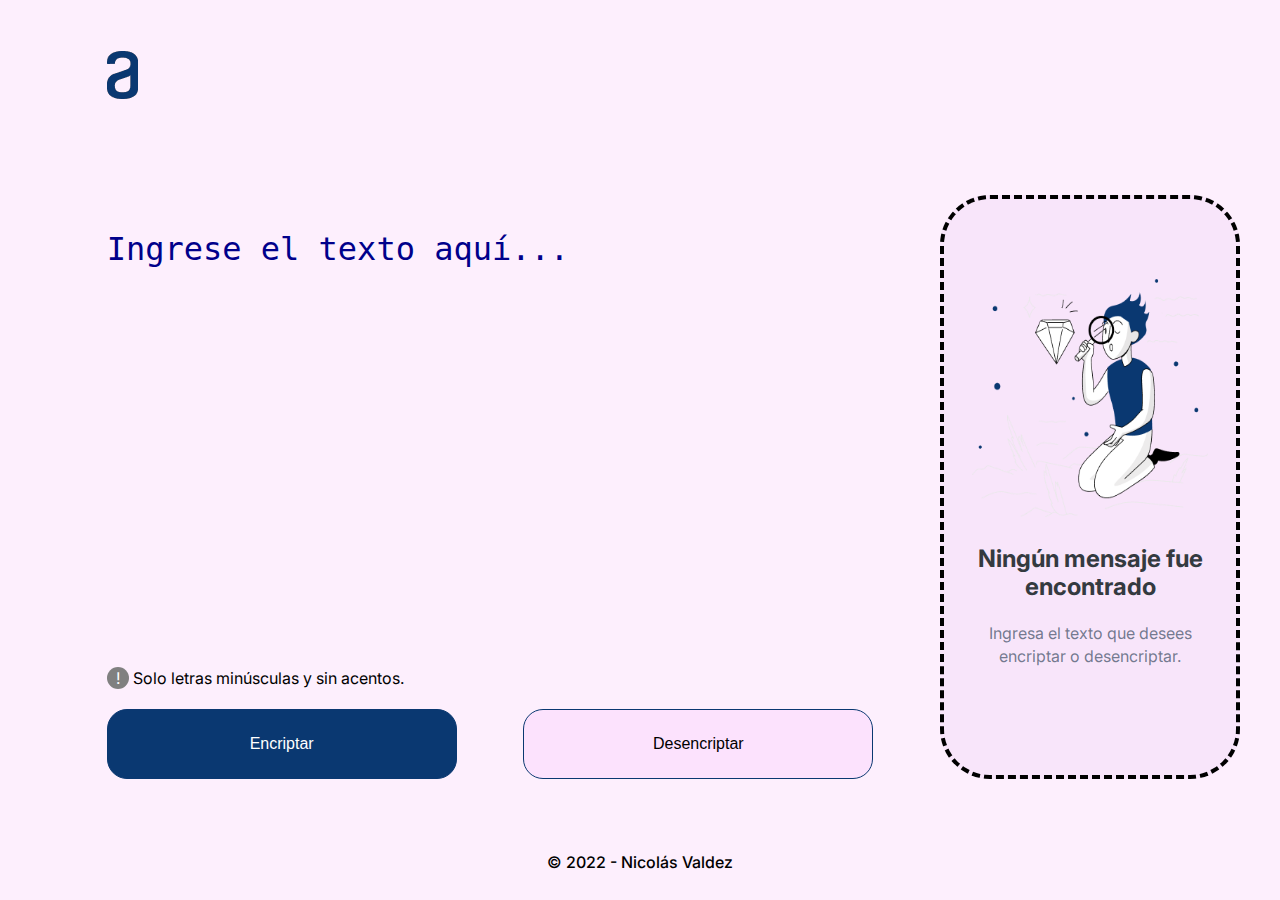
<file: index.html>
<!DOCTYPE html>
<html lang="es">
    <head>
        <meta charset="UTF-8">
        <meta http-equiv="X-UA-Compatible" content="IE=edge">
        <meta name="viewport" content="width=device-width, initial-scale=1.0">
        <title>Encriptador</title>
        <link rel="stylesheet" href="reset.css">
        <link rel="preconnect" href="https://fonts.googleapis.com">
        <link rel="preconnect" href="https://fonts.gstatic.com" crossorigin>
        <link href="https://fonts.googleapis.com/css2?family=Inter:wght@100;400;500;700&display=swap" rel="stylesheet">
        <link rel="stylesheet" href="style.css">
    </head>
    <body>
        <div class="all">
            <header>
                <div class="logo">
                    <img src="images/Logo.png" alt="logo-alura">
                </div>
            </header>
            <main>
                <section class="main-content">
                    <form class="to-be-crypted-content">
                        <div class="text-body">
                        <textarea name="text-area" class="text-input" placeholder="Ingrese el texto aquí..."></textarea>
                        </div>
    
                        <div class="warning">
                            <p id="icon">!</p>
                            <p>Solo letras minúsculas y sin acentos.</p>
                        </div>
    
                        <div class="buttons">
                            <button class="encrypt" type="button" onclick="EncryptMain()">Encriptar</button>
                            <button class="decrypt" type="button" onclick="DecryptMain()">Desencriptar</button>
                        </div>
                    </form>
                    <aside class="results">
                        <div class="img-results">
                            <img src="images/Muñeco.png" alt="decoration-image-for-results" class="img-muñeco">
                        </div>
                        
                        <div class="tip-txt">
                            <h2>Ningún mensaje fue encontrado</h2>
                            <h3>Ingresa el texto que desees encriptar o desencriptar.</h3>
                        </div>
    
                        <div class="show-results">
                            <textarea class="results-message"></textarea>
                            <button type="button" class="copy-to-clipboard" onclick="copy()">Copiar</button>
                        </div>
                    </aside>
                </section>
            </main>
            <footer>
                <div id="copyright">
                    <p>&copy 2022 - Nicolás Valdez</p>
                </div>
            </footer>
        </div>
    </body>
    <script type="text/javascript" src="encryptor.js"></script>
</html>
</file>
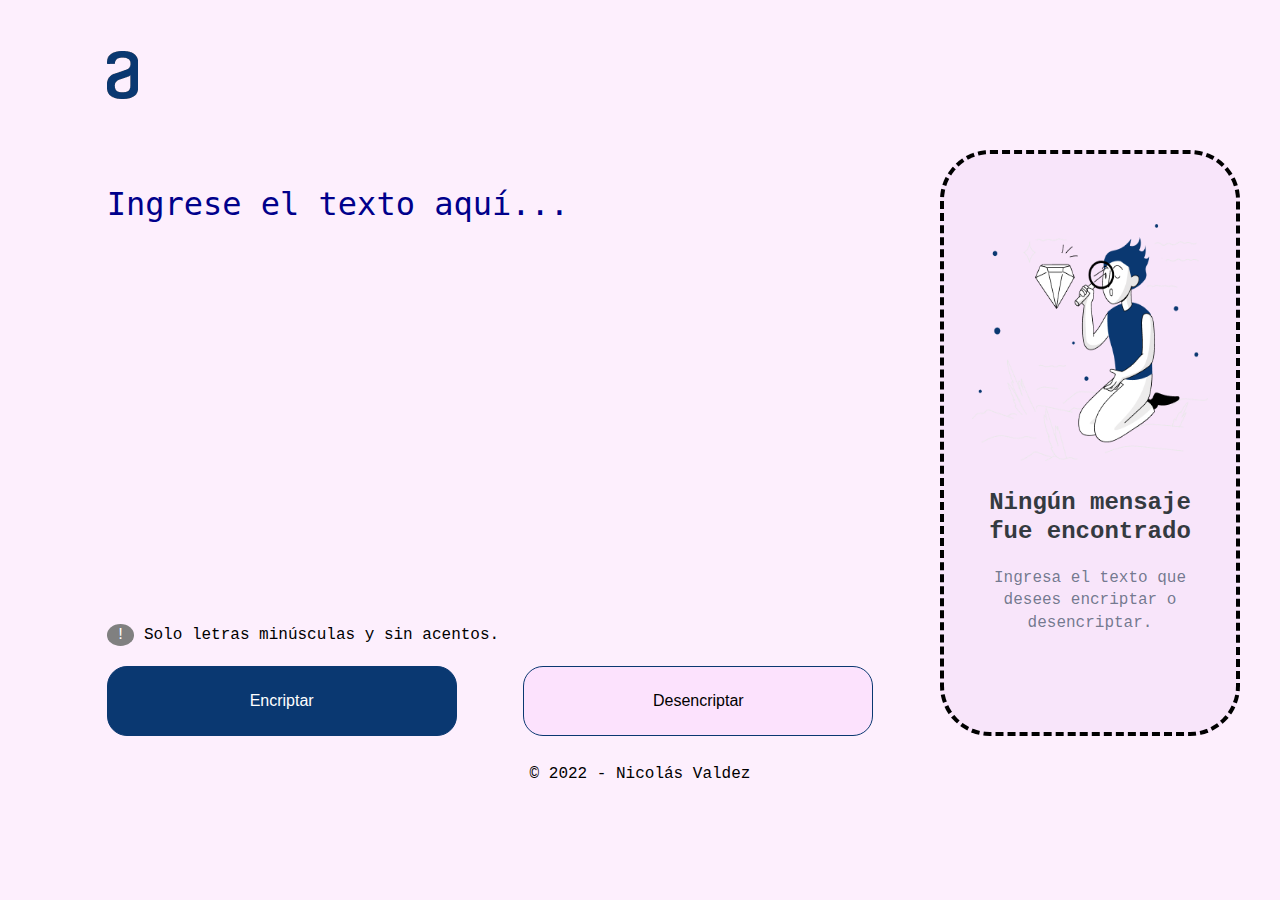
<file: encriptador.html>
<!DOCTYPE html>
<html lang="es">
    <head>
        <meta charset="UTF-8">
        <meta http-equiv="X-UA-Compatible" content="IE=edge">
        <meta name="viewport" content="width=device-width, initial-scale=1.0">
        <title>Encriptador</title>
        <link rel="stylesheet" href="reset.css">
        <link rel="stylesheet" href="style.css">
    </head>
    <body>
        <header>
            <div class="logo">
                <img src="images/Logo.png" alt="logo-alura">
            </div>
        </header>
        <main>
            <section class="main-content">
                <form class="to-be-crypted-content">
                    <div class="text-body">
                    <textarea name="text-area" class="text-input" placeholder="Ingrese el texto aquí..."></textarea>
                    </div>

                    <div class="warning">
                        <p id="icon">!</p>
                        <p>Solo letras minúsculas y sin acentos.</p>
                    </div>

                    <div class="buttons">
                        <button class="encrypt" type="button" onclick="EncryptMain()">Encriptar</button>
                        <button class="decrypt" type="button" onclick="DecryptMain()">Desencriptar</button>
                    </div>
                </form>
                <aside class="results">
                    <div class="img-results">
                        <img src="images/Muñeco.png" alt="decoration-image-for-results" class="img-muñeco">
                    </div>
                    
                    <div class="tip-txt">
                        <h2>Ningún mensaje fue encontrado</h2>
                        <h3>Ingresa el texto que desees encriptar o desencriptar.</h3>
                    </div>

                    <div class="show-results">
                        <textarea class="results-message"></textarea>
                        <button type="button" class="copy-to-clipboard" onclick="copy()">Copiar</button>
                    </div>
                </aside>
            </section>
        </main>
        <footer>
            <div id="copyright">
                <p>&copy 2022 - Nicolás Valdez</p>
            </div>
        </footer>
    </body>
    <script type="text/javascript" src="encryptor.js"></script>
</html>
</file>
<file: style.css>
*{
    box-sizing: border-box;
}
html,body{
    background: #fdeffd;
}
body, footer{
    width: 100%;
    font-family: Inter, Courier New;
}
header{
    height: 150px;
}
footer{
    padding: 30px 0;
    text-align: center;
    display: flex;
    align-items: center;
    justify-content: center;
}
.all{
    height: 100vh;
    min-height: 768px;
    max-height: 1100px;
    display: flex;
    flex-direction: column;
    justify-content: space-between;
}
.logo{
    margin: 0 auto;
    width: 1200px;
    height: 100%;
    position: relative;
}
.logo img{
    position: absolute;
    margin: 51px 66.66px;
}
.main-content{
    width: 1200px;
    /*overflow: auto;*/
    margin: 0 auto;
    display: grid;
    grid-template-columns: 3fr 300px;
}
.results{
    height: 100%;
    display: flex;
    flex-direction: column;
    align-items: center;
    justify-content: center;
    gap: 8px;
    box-sizing: border-box;
    background: #f8e5fa;
    border-radius: 50px;
    border: 4px dashed black;
    position: relative;
}
.results-message{
    position: absolute;
    height: 60%;
    width: 80%;
    top: 100px;
    left: 20px;
    padding: 10px 10px;
    font-size: 32px;
    resize: none;
    border: none;
    text-align: center;
    background-color: #f8e5fa;
    display: none;
}
.results-message:focus{
    outline: none;
}
.copy-to-clipboard{
    position: absolute;
    width: 80%;
    left: 30px;
    bottom: 30px;
    padding: 25px 0;
    font-size: 16px;
    text-align: center;
    border-radius: 20px;
    border: 1px #0A3871 solid;
    background-color: #302f2d;
    color: white;
    display: none;
}
.copy-to-clipboard:hover{
    cursor: pointer;
    background-color: #52504e;
}
.img-results{
    display: flex;
    margin: 0 auto;
}
.img-results img{
    display: block;
    margin: 0 auto;
    width: 90%;
}
.tip-txt{
    margin: 0 auto;
}
.tip-txt h2, .tip-txt h3{
    text-align: center;
    margin: 20px 0;
    padding: 0 30px;
}
.tip-txt h2{
    color: #343A40;
    font-weight: 700;
    font-size: 24px;
    line-height: 120%;
}
.tip-txt h3{
    color: #71778dfd;
    font-weight: 400;
    font-size: 16px;
    line-height: 140%;
}
.text-input{
    width: 100%;
    height: 450px;
    background: transparent;
    font-size: 32px;
    color: darkblue;
    outline: none; /*hide active border*/
    resize: none;
    padding: 35px 66.66px;
    box-sizing: border-box;
    border: none;
}
.text-input::placeholder{
    color: darkblue;
}
.text-input:hover:not(:focus)::placeholder{
    font-weight: bold;
}
.text-input:focus::placeholder{
    opacity: 0.5;
    font-weight: 100;
}
.warning{
    padding: 20px 0;
}
.warning p, .buttons p{
    display: inline-block;
}
.warning #icon{
    margin-left: 66.66px;
    box-sizing: border-box;
    background-color: grey;
    color: white;
    padding: 3px 9px;
    border-radius: 100%;
}
.buttons{
    display: flex;
    justify-content: space-evenly;
}
.buttons button{
    width: 350px;
    padding: 25px 0;
    font-size: 16px;
    text-align: center;
    border-radius: 20px;
    border: 1px #0A3871 solid;
}
.buttons>button:hover{
    cursor: pointer;
    user-select: none;
}
.encrypt{
    background: #0A3871;
    color: white;
}
.encrypt:hover{
    background: #124c92;
}
.decrypt{
    background-color:#fce2fd;
    color: black;
}
.decrypt:hover{
    background:#fddcee;
}
#copyright{
    font-weight: 500;
}
@media screen and (max-width: 1200px){
    .main-content, .logo{
        width: 1024px;
    }
    .buttons button{
        width: 270px;
    }
}
@media screen and (max-width: 1024px){
    .main-content, .logo{
        width: 860px;
    }
    .buttons{
        margin-left: 35px;
        justify-content: space-evenly;
    }
    .buttons button{
        width: 220px;
    }
}
@media screen and (max-width: 860px){
    .main-content, .logo{
        width: 768px;
        display: flex;
        flex-direction: column;
    }
    .buttons{
        margin-left: 0;
    }
    .buttons button{
        width: 300px;
        font-weight: 700;
    }
    .results{
        display: flex;
        flex-direction: row;
        margin: 50px 50px;
    }
    .img-results{
        padding: 20px;
        width: 40%;
    }
    .results-message, .copy-to-clipboard{
        position: unset;
    }
    .results-message{
        box-sizing: border-box;
        padding-top: 15px;
        margin: 30px 0;
        height: 150px;
        width: 100%;
    }
    .copy-to-clipboard{
        width: 100%;
        margin: 15px 0;
    }
    footer{
        padding: 0 0 30px;
        height: auto;
        display: block;
    }
    .copyright p{
        padding-bottom: 200px;
    }
}
@media screen and (max-width: 768px){
    .main-content, .logo{
        width: 90vw;
    }
    .logo{
        display: flex;
        align-items: center;
        justify-content: center;
    }
    .logo img{
        position: unset;
        width: 40px;
    }
    .buttons{
        align-items: center;
        flex-direction: column;
    }
    .buttons button{
        font-size: 1.3em;
        width: 75vw;
    }
    .img-results{
        display: none;
    }
    .tip-txt{
        padding: 20px;
    }
    .encrypt{
        margin-bottom: 10px;
    }
    .results{
        margin: 40px 40px;
    }
    .copy-to-clipboard{
        width: 300px;
        margin: 30px auto;
    }
}
@media screen and (max-width: 480px){
    .text-input{
        padding: 50px 40px;
        height: 450px;
    }
    .warning{
        text-align: center;
    }
    .warning #icon{
        margin-left: 0;
    }
    .warning p{
        font-size: 0.9em;
    }
    .results-message, .copy-to-clipboard{
        width: 60vw;
    }
    .results-message{
        margin: 30px auto;
    }
}
@media screen and (max-width: 320px){
    .main-content, .logo{
        width: 270px;
    }
    .warning #icon{
        display: none;
    }
    .buttons button{
        font-size: 1.2em;
    }
}
</file>
